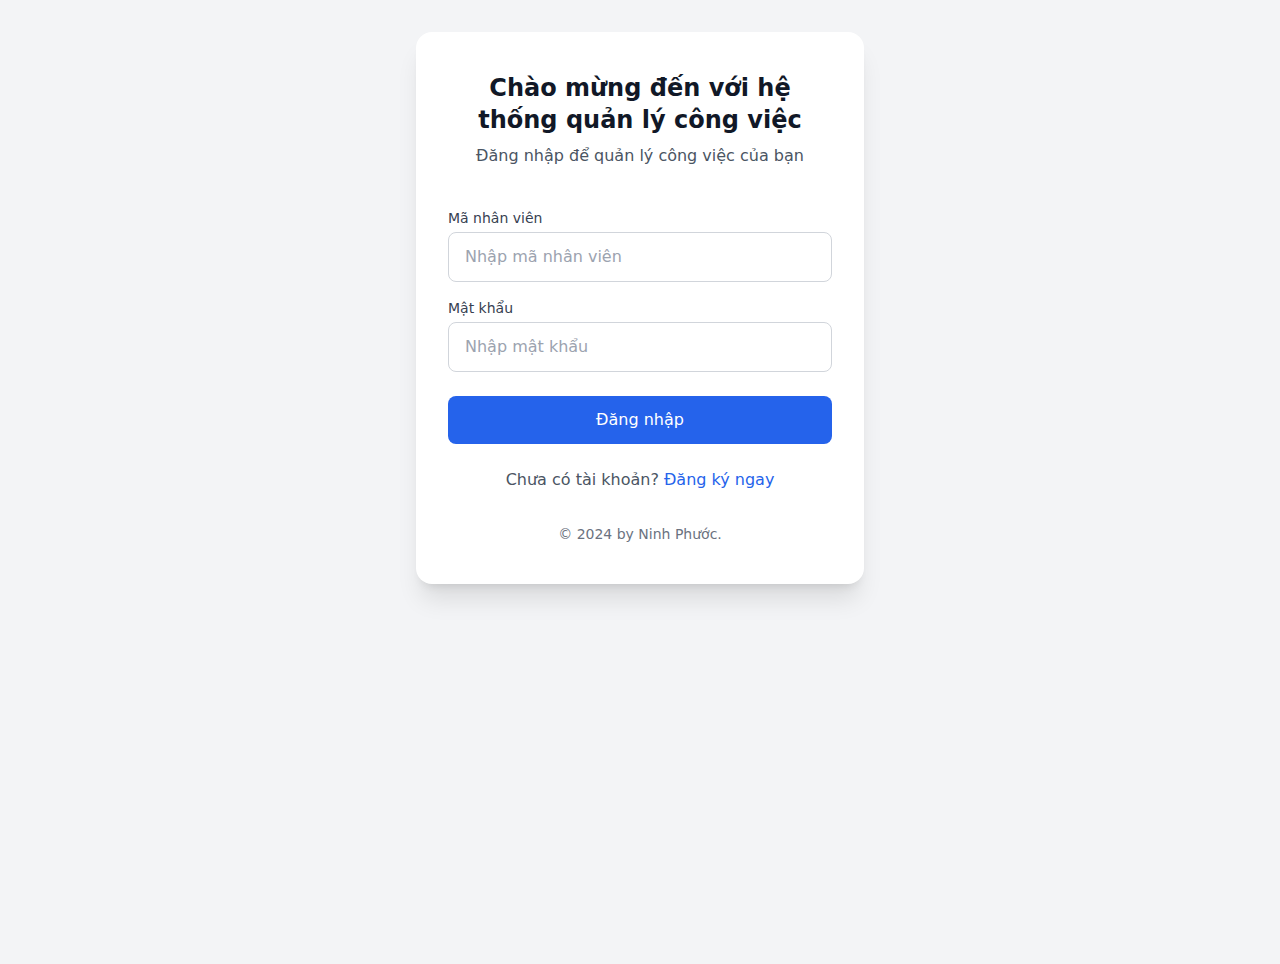
<file: index.html>
<!DOCTYPE html>
<html lang="vi">
  <head>
    <meta charset="UTF-8" />
    <link rel="icon" type="image/svg+xml" href="/vite.svg" />
    <meta name="viewport" content="width=device-width, initial-scale=1.0" />
    <title>Vite + React</title>
    <script type="text/javascript">
      // Xử lý chuyển hướng từ 404.html
      (function() {
        var redirect = sessionStorage.redirect;
        delete sessionStorage.redirect;
        if (redirect && redirect != location.href) {
          history.replaceState(null, null, redirect);
        }
        
        // Xử lý route parameter
        var search = window.location.search;
        var routeMatch = search.match(/route=([^&]*)/);
        if (routeMatch) {
          var route = routeMatch[1];
          var newUrl = window.location.protocol + "//" + window.location.host + "/" + route;
          window.history.replaceState(null, null, newUrl);
        }
      })();
    </script>
    <script type="module" crossorigin src="/assets/index-D4UVX6Fd.js"></script>
    <link rel="stylesheet" crossorigin href="/assets/index-BkeTc7RF.css">
  </head>
  <body>
    <div id="root"></div>
  </body>
</html>
</file>
<file: assets/index-BkeTc7RF.css>
*,:before,:after{--tw-border-spacing-x: 0;--tw-border-spacing-y: 0;--tw-translate-x: 0;--tw-translate-y: 0;--tw-rotate: 0;--tw-skew-x: 0;--tw-skew-y: 0;--tw-scale-x: 1;--tw-scale-y: 1;--tw-pan-x: ;--tw-pan-y: ;--tw-pinch-zoom: ;--tw-scroll-snap-strictness: proximity;--tw-gradient-from-position: ;--tw-gradient-via-position: ;--tw-gradient-to-position: ;--tw-ordinal: ;--tw-slashed-zero: ;--tw-numeric-figure: ;--tw-numeric-spacing: ;--tw-numeric-fraction: ;--tw-ring-inset: ;--tw-ring-offset-width: 0px;--tw-ring-offset-color: #fff;--tw-ring-color: rgb(59 130 246 / .5);--tw-ring-offset-shadow: 0 0 #0000;--tw-ring-shadow: 0 0 #0000;--tw-shadow: 0 0 #0000;--tw-shadow-colored: 0 0 #0000;--tw-blur: ;--tw-brightness: ;--tw-contrast: ;--tw-grayscale: ;--tw-hue-rotate: ;--tw-invert: ;--tw-saturate: ;--tw-sepia: ;--tw-drop-shadow: ;--tw-backdrop-blur: ;--tw-backdrop-brightness: ;--tw-backdrop-contrast: ;--tw-backdrop-grayscale: ;--tw-backdrop-hue-rotate: ;--tw-backdrop-invert: ;--tw-backdrop-opacity: ;--tw-backdrop-saturate: ;--tw-backdrop-sepia: ;--tw-contain-size: ;--tw-contain-layout: ;--tw-contain-paint: ;--tw-contain-style: }::backdrop{--tw-border-spacing-x: 0;--tw-border-spacing-y: 0;--tw-translate-x: 0;--tw-translate-y: 0;--tw-rotate: 0;--tw-skew-x: 0;--tw-skew-y: 0;--tw-scale-x: 1;--tw-scale-y: 1;--tw-pan-x: ;--tw-pan-y: ;--tw-pinch-zoom: ;--tw-scroll-snap-strictness: proximity;--tw-gradient-from-position: ;--tw-gradient-via-position: ;--tw-gradient-to-position: ;--tw-ordinal: ;--tw-slashed-zero: ;--tw-numeric-figure: ;--tw-numeric-spacing: ;--tw-numeric-fraction: ;--tw-ring-inset: ;--tw-ring-offset-width: 0px;--tw-ring-offset-color: #fff;--tw-ring-color: rgb(59 130 246 / .5);--tw-ring-offset-shadow: 0 0 #0000;--tw-ring-shadow: 0 0 #0000;--tw-shadow: 0 0 #0000;--tw-shadow-colored: 0 0 #0000;--tw-blur: ;--tw-brightness: ;--tw-contrast: ;--tw-grayscale: ;--tw-hue-rotate: ;--tw-invert: ;--tw-saturate: ;--tw-sepia: ;--tw-drop-shadow: ;--tw-backdrop-blur: ;--tw-backdrop-brightness: ;--tw-backdrop-contrast: ;--tw-backdrop-grayscale: ;--tw-backdrop-hue-rotate: ;--tw-backdrop-invert: ;--tw-backdrop-opacity: ;--tw-backdrop-saturate: ;--tw-backdrop-sepia: ;--tw-contain-size: ;--tw-contain-layout: ;--tw-contain-paint: ;--tw-contain-style: }*,:before,:after{box-sizing:border-box;border-width:0;border-style:solid;border-color:#e5e7eb}:before,:after{--tw-content: ""}html,:host{line-height:1.5;-webkit-text-size-adjust:100%;-moz-tab-size:4;-o-tab-size:4;tab-size:4;font-family:ui-sans-serif,system-ui,sans-serif,"Apple Color Emoji","Segoe UI Emoji",Segoe UI Symbol,"Noto Color Emoji";font-feature-settings:normal;font-variation-settings:normal;-webkit-tap-highlight-color:transparent}body{margin:0;line-height:inherit}hr{height:0;color:inherit;border-top-width:1px}abbr:where([title]){-webkit-text-decoration:underline dotted;text-decoration:underline dotted}h1,h2,h3,h4,h5,h6{font-size:inherit;font-weight:inherit}a{color:inherit;text-decoration:inherit}b,strong{font-weight:bolder}code,kbd,samp,pre{font-family:ui-monospace,SFMono-Regular,Menlo,Monaco,Consolas,Liberation Mono,Courier New,monospace;font-feature-settings:normal;font-variation-settings:normal;font-size:1em}small{font-size:80%}sub,sup{font-size:75%;line-height:0;position:relative;vertical-align:baseline}sub{bottom:-.25em}sup{top:-.5em}table{text-indent:0;border-color:inherit;border-collapse:collapse}button,input,optgroup,select,textarea{font-family:inherit;font-feature-settings:inherit;font-variation-settings:inherit;font-size:100%;font-weight:inherit;line-height:inherit;letter-spacing:inherit;color:inherit;margin:0;padding:0}button,select{text-transform:none}button,input:where([type=button]),input:where([type=reset]),input:where([type=submit]){-webkit-appearance:button;background-color:transparent;background-image:none}:-moz-focusring{outline:auto}:-moz-ui-invalid{box-shadow:none}progress{vertical-align:baseline}::-webkit-inner-spin-button,::-webkit-outer-spin-button{height:auto}[type=search]{-webkit-appearance:textfield;outline-offset:-2px}::-webkit-search-decoration{-webkit-appearance:none}::-webkit-file-upload-button{-webkit-appearance:button;font:inherit}summary{display:list-item}blockquote,dl,dd,h1,h2,h3,h4,h5,h6,hr,figure,p,pre{margin:0}fieldset{margin:0;padding:0}legend{padding:0}ol,ul,menu{list-style:none;margin:0;padding:0}dialog{padding:0}textarea{resize:vertical}input::-moz-placeholder,textarea::-moz-placeholder{opacity:1;color:#9ca3af}input::placeholder,textarea::placeholder{opacity:1;color:#9ca3af}button,[role=button]{cursor:pointer}:disabled{cursor:default}img,svg,video,canvas,audio,iframe,embed,object{display:block;vertical-align:middle}img,video{max-width:100%;height:auto}[hidden]:where(:not([hidden=until-found])){display:none}.container{width:100%}@media (min-width: 640px){.container{max-width:640px}}@media (min-width: 768px){.container{max-width:768px}}@media (min-width: 1024px){.container{max-width:1024px}}@media (min-width: 1280px){.container{max-width:1280px}}@media (min-width: 1536px){.container{max-width:1536px}}.sr-only{position:absolute;width:1px;height:1px;padding:0;margin:-1px;overflow:hidden;clip:rect(0,0,0,0);white-space:nowrap;border-width:0}.fixed{position:fixed}.absolute{position:absolute}.relative{position:relative}.inset-0{top:0;right:0;bottom:0;left:0}.bottom-0{bottom:0}.left-0{left:0}.left-3{left:.75rem}.right-0{right:0}.top-0{top:0}.top-1\/2{top:50%}.z-10{z-index:10}.z-40{z-index:40}.z-50{z-index:50}.col-span-2{grid-column:span 2 / span 2}.mx-auto{margin-left:auto;margin-right:auto}.mb-1{margin-bottom:.25rem}.mb-10{margin-bottom:2.5rem}.mb-2{margin-bottom:.5rem}.mb-3{margin-bottom:.75rem}.mb-4{margin-bottom:1rem}.mb-6{margin-bottom:1.5rem}.mb-8{margin-bottom:2rem}.ml-2{margin-left:.5rem}.ml-64{margin-left:16rem}.mr-1{margin-right:.25rem}.mr-2{margin-right:.5rem}.mr-3{margin-right:.75rem}.mr-4{margin-right:1rem}.mt-0\.5{margin-top:.125rem}.mt-1{margin-top:.25rem}.mt-2{margin-top:.5rem}.mt-3{margin-top:.75rem}.mt-6{margin-top:1.5rem}.mt-8{margin-top:2rem}.line-clamp-2{overflow:hidden;display:-webkit-box;-webkit-box-orient:vertical;-webkit-line-clamp:2}.block{display:block}.flex{display:flex}.inline-flex{display:inline-flex}.table{display:table}.grid{display:grid}.hidden{display:none}.h-10{height:2.5rem}.h-12{height:3rem}.h-20{height:5rem}.h-32{height:8rem}.h-4{height:1rem}.h-5{height:1.25rem}.h-6{height:1.5rem}.h-64{height:16rem}.h-8{height:2rem}.h-full{height:100%}.h-screen{height:100vh}.min-h-\[700px\]{min-height:700px}.min-h-screen{min-height:100vh}.w-10{width:2.5rem}.w-12{width:3rem}.w-20{width:5rem}.w-32{width:8rem}.w-4{width:1rem}.w-48{width:12rem}.w-5{width:1.25rem}.w-6{width:1.5rem}.w-64{width:16rem}.w-8{width:2rem}.w-full{width:100%}.min-w-full{min-width:100%}.max-w-2xl{max-width:42rem}.max-w-lg{max-width:32rem}.max-w-md{max-width:28rem}.flex-1{flex:1 1 0%}.flex-shrink-0{flex-shrink:0}.-translate-y-1\/2{--tw-translate-y: -50%;transform:translate(var(--tw-translate-x),var(--tw-translate-y)) rotate(var(--tw-rotate)) skew(var(--tw-skew-x)) skewY(var(--tw-skew-y)) scaleX(var(--tw-scale-x)) scaleY(var(--tw-scale-y))}.transform{transform:translate(var(--tw-translate-x),var(--tw-translate-y)) rotate(var(--tw-rotate)) skew(var(--tw-skew-x)) skewY(var(--tw-skew-y)) scaleX(var(--tw-scale-x)) scaleY(var(--tw-scale-y))}@keyframes spin{to{transform:rotate(360deg)}}.animate-spin{animation:spin 1s linear infinite}.cursor-not-allowed{cursor:not-allowed}.cursor-pointer{cursor:pointer}.grid-cols-1{grid-template-columns:repeat(1,minmax(0,1fr))}.grid-cols-2{grid-template-columns:repeat(2,minmax(0,1fr))}.grid-cols-7{grid-template-columns:repeat(7,minmax(0,1fr))}.flex-col{flex-direction:column}.items-start{align-items:flex-start}.items-center{align-items:center}.justify-end{justify-content:flex-end}.justify-center{justify-content:center}.justify-between{justify-content:space-between}.gap-2{gap:.5rem}.gap-4{gap:1rem}.gap-6{gap:1.5rem}.space-x-2>:not([hidden])~:not([hidden]){--tw-space-x-reverse: 0;margin-right:calc(.5rem * var(--tw-space-x-reverse));margin-left:calc(.5rem * calc(1 - var(--tw-space-x-reverse)))}.space-x-3>:not([hidden])~:not([hidden]){--tw-space-x-reverse: 0;margin-right:calc(.75rem * var(--tw-space-x-reverse));margin-left:calc(.75rem * calc(1 - var(--tw-space-x-reverse)))}.space-x-4>:not([hidden])~:not([hidden]){--tw-space-x-reverse: 0;margin-right:calc(1rem * var(--tw-space-x-reverse));margin-left:calc(1rem * calc(1 - var(--tw-space-x-reverse)))}.space-x-6>:not([hidden])~:not([hidden]){--tw-space-x-reverse: 0;margin-right:calc(1.5rem * var(--tw-space-x-reverse));margin-left:calc(1.5rem * calc(1 - var(--tw-space-x-reverse)))}.space-y-1>:not([hidden])~:not([hidden]){--tw-space-y-reverse: 0;margin-top:calc(.25rem * calc(1 - var(--tw-space-y-reverse)));margin-bottom:calc(.25rem * var(--tw-space-y-reverse))}.space-y-3>:not([hidden])~:not([hidden]){--tw-space-y-reverse: 0;margin-top:calc(.75rem * calc(1 - var(--tw-space-y-reverse)));margin-bottom:calc(.75rem * var(--tw-space-y-reverse))}.space-y-4>:not([hidden])~:not([hidden]){--tw-space-y-reverse: 0;margin-top:calc(1rem * calc(1 - var(--tw-space-y-reverse)));margin-bottom:calc(1rem * var(--tw-space-y-reverse))}.space-y-6>:not([hidden])~:not([hidden]){--tw-space-y-reverse: 0;margin-top:calc(1.5rem * calc(1 - var(--tw-space-y-reverse)));margin-bottom:calc(1.5rem * var(--tw-space-y-reverse))}.divide-y>:not([hidden])~:not([hidden]){--tw-divide-y-reverse: 0;border-top-width:calc(1px * calc(1 - var(--tw-divide-y-reverse)));border-bottom-width:calc(1px * var(--tw-divide-y-reverse))}.divide-gray-200>:not([hidden])~:not([hidden]){--tw-divide-opacity: 1;border-color:rgb(229 231 235 / var(--tw-divide-opacity, 1))}.overflow-hidden{overflow:hidden}.overflow-y-auto{overflow-y:auto}.truncate{overflow:hidden;text-overflow:ellipsis;white-space:nowrap}.whitespace-nowrap{white-space:nowrap}.whitespace-pre-wrap{white-space:pre-wrap}.rounded{border-radius:.25rem}.rounded-2xl{border-radius:1rem}.rounded-full{border-radius:9999px}.rounded-lg{border-radius:.5rem}.rounded-md{border-radius:.375rem}.rounded-xl{border-radius:.75rem}.border{border-width:1px}.border-2{border-width:2px}.border-b{border-bottom-width:1px}.border-b-2{border-bottom-width:2px}.border-r{border-right-width:1px}.border-t{border-top-width:1px}.border-blue-300{--tw-border-opacity: 1;border-color:rgb(147 197 253 / var(--tw-border-opacity, 1))}.border-blue-500{--tw-border-opacity: 1;border-color:rgb(59 130 246 / var(--tw-border-opacity, 1))}.border-gray-200{--tw-border-opacity: 1;border-color:rgb(229 231 235 / var(--tw-border-opacity, 1))}.border-gray-300{--tw-border-opacity: 1;border-color:rgb(209 213 219 / var(--tw-border-opacity, 1))}.border-green-300{--tw-border-opacity: 1;border-color:rgb(134 239 172 / var(--tw-border-opacity, 1))}.border-red-300{--tw-border-opacity: 1;border-color:rgb(252 165 165 / var(--tw-border-opacity, 1))}.border-transparent{border-color:transparent}.border-yellow-300{--tw-border-opacity: 1;border-color:rgb(253 224 71 / var(--tw-border-opacity, 1))}.bg-black{--tw-bg-opacity: 1;background-color:rgb(0 0 0 / var(--tw-bg-opacity, 1))}.bg-black\/30{background-color:#0000004d}.bg-blue-100{--tw-bg-opacity: 1;background-color:rgb(219 234 254 / var(--tw-bg-opacity, 1))}.bg-blue-400{--tw-bg-opacity: 1;background-color:rgb(96 165 250 / var(--tw-bg-opacity, 1))}.bg-blue-50{--tw-bg-opacity: 1;background-color:rgb(239 246 255 / var(--tw-bg-opacity, 1))}.bg-blue-50\/30{background-color:#eff6ff4d}.bg-blue-500{--tw-bg-opacity: 1;background-color:rgb(59 130 246 / var(--tw-bg-opacity, 1))}.bg-blue-600{--tw-bg-opacity: 1;background-color:rgb(37 99 235 / var(--tw-bg-opacity, 1))}.bg-gray-100{--tw-bg-opacity: 1;background-color:rgb(243 244 246 / var(--tw-bg-opacity, 1))}.bg-gray-200{--tw-bg-opacity: 1;background-color:rgb(229 231 235 / var(--tw-bg-opacity, 1))}.bg-gray-50{--tw-bg-opacity: 1;background-color:rgb(249 250 251 / var(--tw-bg-opacity, 1))}.bg-green-100{--tw-bg-opacity: 1;background-color:rgb(220 252 231 / var(--tw-bg-opacity, 1))}.bg-red-100{--tw-bg-opacity: 1;background-color:rgb(254 226 226 / var(--tw-bg-opacity, 1))}.bg-red-50{--tw-bg-opacity: 1;background-color:rgb(254 242 242 / var(--tw-bg-opacity, 1))}.bg-white{--tw-bg-opacity: 1;background-color:rgb(255 255 255 / var(--tw-bg-opacity, 1))}.bg-yellow-100{--tw-bg-opacity: 1;background-color:rgb(254 249 195 / var(--tw-bg-opacity, 1))}.bg-opacity-50{--tw-bg-opacity: .5}.object-cover{-o-object-fit:cover;object-fit:cover}.p-1{padding:.25rem}.p-2{padding:.5rem}.p-4{padding:1rem}.p-6{padding:1.5rem}.px-2{padding-left:.5rem;padding-right:.5rem}.px-2\.5{padding-left:.625rem;padding-right:.625rem}.px-3{padding-left:.75rem;padding-right:.75rem}.px-4{padding-left:1rem;padding-right:1rem}.px-6{padding-left:1.5rem;padding-right:1.5rem}.px-8{padding-left:2rem;padding-right:2rem}.py-0\.5{padding-top:.125rem;padding-bottom:.125rem}.py-1{padding-top:.25rem;padding-bottom:.25rem}.py-10{padding-top:2.5rem;padding-bottom:2.5rem}.py-2{padding-top:.5rem;padding-bottom:.5rem}.py-3{padding-top:.75rem;padding-bottom:.75rem}.py-4{padding-top:1rem;padding-bottom:1rem}.py-6{padding-top:1.5rem;padding-bottom:1.5rem}.py-8{padding-top:2rem;padding-bottom:2rem}.pl-10{padding-left:2.5rem}.pt-6{padding-top:1.5rem}.text-left{text-align:left}.text-center{text-align:center}.text-right{text-align:right}.text-2xl{font-size:1.5rem;line-height:2rem}.text-base{font-size:1rem;line-height:1.5rem}.text-lg{font-size:1.125rem;line-height:1.75rem}.text-sm{font-size:.875rem;line-height:1.25rem}.text-xl{font-size:1.25rem;line-height:1.75rem}.text-xs{font-size:.75rem;line-height:1rem}.font-bold{font-weight:700}.font-medium{font-weight:500}.font-semibold{font-weight:600}.uppercase{text-transform:uppercase}.leading-4{line-height:1rem}.tracking-wider{letter-spacing:.05em}.text-blue-600{--tw-text-opacity: 1;color:rgb(37 99 235 / var(--tw-text-opacity, 1))}.text-blue-700{--tw-text-opacity: 1;color:rgb(29 78 216 / var(--tw-text-opacity, 1))}.text-blue-800{--tw-text-opacity: 1;color:rgb(30 64 175 / var(--tw-text-opacity, 1))}.text-gray-400{--tw-text-opacity: 1;color:rgb(156 163 175 / var(--tw-text-opacity, 1))}.text-gray-500{--tw-text-opacity: 1;color:rgb(107 114 128 / var(--tw-text-opacity, 1))}.text-gray-600{--tw-text-opacity: 1;color:rgb(75 85 99 / var(--tw-text-opacity, 1))}.text-gray-700{--tw-text-opacity: 1;color:rgb(55 65 81 / var(--tw-text-opacity, 1))}.text-gray-800{--tw-text-opacity: 1;color:rgb(31 41 55 / var(--tw-text-opacity, 1))}.text-gray-900{--tw-text-opacity: 1;color:rgb(17 24 39 / var(--tw-text-opacity, 1))}.text-green-800{--tw-text-opacity: 1;color:rgb(22 101 52 / var(--tw-text-opacity, 1))}.text-red-500{--tw-text-opacity: 1;color:rgb(239 68 68 / var(--tw-text-opacity, 1))}.text-red-600{--tw-text-opacity: 1;color:rgb(220 38 38 / var(--tw-text-opacity, 1))}.text-red-700{--tw-text-opacity: 1;color:rgb(185 28 28 / var(--tw-text-opacity, 1))}.text-red-800{--tw-text-opacity: 1;color:rgb(153 27 27 / var(--tw-text-opacity, 1))}.text-white{--tw-text-opacity: 1;color:rgb(255 255 255 / var(--tw-text-opacity, 1))}.text-yellow-800{--tw-text-opacity: 1;color:rgb(133 77 14 / var(--tw-text-opacity, 1))}.opacity-50{opacity:.5}.shadow{--tw-shadow: 0 1px 3px 0 rgb(0 0 0 / .1), 0 1px 2px -1px rgb(0 0 0 / .1);--tw-shadow-colored: 0 1px 3px 0 var(--tw-shadow-color), 0 1px 2px -1px var(--tw-shadow-color);box-shadow:var(--tw-ring-offset-shadow, 0 0 #0000),var(--tw-ring-shadow, 0 0 #0000),var(--tw-shadow)}.shadow-lg{--tw-shadow: 0 10px 15px -3px rgb(0 0 0 / .1), 0 4px 6px -4px rgb(0 0 0 / .1);--tw-shadow-colored: 0 10px 15px -3px var(--tw-shadow-color), 0 4px 6px -4px var(--tw-shadow-color);box-shadow:var(--tw-ring-offset-shadow, 0 0 #0000),var(--tw-ring-shadow, 0 0 #0000),var(--tw-shadow)}.shadow-md{--tw-shadow: 0 4px 6px -1px rgb(0 0 0 / .1), 0 2px 4px -2px rgb(0 0 0 / .1);--tw-shadow-colored: 0 4px 6px -1px var(--tw-shadow-color), 0 2px 4px -2px var(--tw-shadow-color);box-shadow:var(--tw-ring-offset-shadow, 0 0 #0000),var(--tw-ring-shadow, 0 0 #0000),var(--tw-shadow)}.shadow-sm{--tw-shadow: 0 1px 2px 0 rgb(0 0 0 / .05);--tw-shadow-colored: 0 1px 2px 0 var(--tw-shadow-color);box-shadow:var(--tw-ring-offset-shadow, 0 0 #0000),var(--tw-ring-shadow, 0 0 #0000),var(--tw-shadow)}.shadow-xl{--tw-shadow: 0 20px 25px -5px rgb(0 0 0 / .1), 0 8px 10px -6px rgb(0 0 0 / .1);--tw-shadow-colored: 0 20px 25px -5px var(--tw-shadow-color), 0 8px 10px -6px var(--tw-shadow-color);box-shadow:var(--tw-ring-offset-shadow, 0 0 #0000),var(--tw-ring-shadow, 0 0 #0000),var(--tw-shadow)}.ring-2{--tw-ring-offset-shadow: var(--tw-ring-inset) 0 0 0 var(--tw-ring-offset-width) var(--tw-ring-offset-color);--tw-ring-shadow: var(--tw-ring-inset) 0 0 0 calc(2px + var(--tw-ring-offset-width)) var(--tw-ring-color);box-shadow:var(--tw-ring-offset-shadow),var(--tw-ring-shadow),var(--tw-shadow, 0 0 #0000)}.ring-blue-500{--tw-ring-opacity: 1;--tw-ring-color: rgb(59 130 246 / var(--tw-ring-opacity, 1))}.filter{filter:var(--tw-blur) var(--tw-brightness) var(--tw-contrast) var(--tw-grayscale) var(--tw-hue-rotate) var(--tw-invert) var(--tw-saturate) var(--tw-sepia) var(--tw-drop-shadow)}.transition-all{transition-property:all;transition-timing-function:cubic-bezier(.4,0,.2,1);transition-duration:.15s}.transition-colors{transition-property:color,background-color,border-color,text-decoration-color,fill,stroke;transition-timing-function:cubic-bezier(.4,0,.2,1);transition-duration:.15s}.transition-shadow{transition-property:box-shadow;transition-timing-function:cubic-bezier(.4,0,.2,1);transition-duration:.15s}.last\:border-r-0:last-child{border-right-width:0px}.hover\:bg-blue-50:hover{--tw-bg-opacity: 1;background-color:rgb(239 246 255 / var(--tw-bg-opacity, 1))}.hover\:bg-blue-600:hover{--tw-bg-opacity: 1;background-color:rgb(37 99 235 / var(--tw-bg-opacity, 1))}.hover\:bg-blue-700:hover{--tw-bg-opacity: 1;background-color:rgb(29 78 216 / var(--tw-bg-opacity, 1))}.hover\:bg-gray-100:hover{--tw-bg-opacity: 1;background-color:rgb(243 244 246 / var(--tw-bg-opacity, 1))}.hover\:bg-gray-50:hover{--tw-bg-opacity: 1;background-color:rgb(249 250 251 / var(--tw-bg-opacity, 1))}.hover\:bg-red-100:hover{--tw-bg-opacity: 1;background-color:rgb(254 226 226 / var(--tw-bg-opacity, 1))}.hover\:bg-red-50:hover{--tw-bg-opacity: 1;background-color:rgb(254 242 242 / var(--tw-bg-opacity, 1))}.hover\:text-blue-600:hover{--tw-text-opacity: 1;color:rgb(37 99 235 / var(--tw-text-opacity, 1))}.hover\:text-blue-800:hover{--tw-text-opacity: 1;color:rgb(30 64 175 / var(--tw-text-opacity, 1))}.hover\:text-blue-900:hover{--tw-text-opacity: 1;color:rgb(30 58 138 / var(--tw-text-opacity, 1))}.hover\:text-gray-600:hover{--tw-text-opacity: 1;color:rgb(75 85 99 / var(--tw-text-opacity, 1))}.hover\:text-gray-700:hover{--tw-text-opacity: 1;color:rgb(55 65 81 / var(--tw-text-opacity, 1))}.hover\:text-gray-800:hover{--tw-text-opacity: 1;color:rgb(31 41 55 / var(--tw-text-opacity, 1))}.hover\:text-gray-900:hover{--tw-text-opacity: 1;color:rgb(17 24 39 / var(--tw-text-opacity, 1))}.hover\:text-red-600:hover{--tw-text-opacity: 1;color:rgb(220 38 38 / var(--tw-text-opacity, 1))}.hover\:text-red-900:hover{--tw-text-opacity: 1;color:rgb(127 29 29 / var(--tw-text-opacity, 1))}.hover\:underline:hover{text-decoration-line:underline}.hover\:shadow-md:hover{--tw-shadow: 0 4px 6px -1px rgb(0 0 0 / .1), 0 2px 4px -2px rgb(0 0 0 / .1);--tw-shadow-colored: 0 4px 6px -1px var(--tw-shadow-color), 0 2px 4px -2px var(--tw-shadow-color);box-shadow:var(--tw-ring-offset-shadow, 0 0 #0000),var(--tw-ring-shadow, 0 0 #0000),var(--tw-shadow)}.focus\:border-blue-500:focus{--tw-border-opacity: 1;border-color:rgb(59 130 246 / var(--tw-border-opacity, 1))}.focus\:border-transparent:focus{border-color:transparent}.focus\:outline-none:focus{outline:2px solid transparent;outline-offset:2px}.focus\:ring-2:focus{--tw-ring-offset-shadow: var(--tw-ring-inset) 0 0 0 var(--tw-ring-offset-width) var(--tw-ring-offset-color);--tw-ring-shadow: var(--tw-ring-inset) 0 0 0 calc(2px + var(--tw-ring-offset-width)) var(--tw-ring-color);box-shadow:var(--tw-ring-offset-shadow),var(--tw-ring-shadow),var(--tw-shadow, 0 0 #0000)}.focus\:ring-blue-500:focus{--tw-ring-opacity: 1;--tw-ring-color: rgb(59 130 246 / var(--tw-ring-opacity, 1))}.focus\:ring-gray-500:focus{--tw-ring-opacity: 1;--tw-ring-color: rgb(107 114 128 / var(--tw-ring-opacity, 1))}.focus\:ring-offset-2:focus{--tw-ring-offset-width: 2px}.active\:bg-blue-800:active{--tw-bg-opacity: 1;background-color:rgb(30 64 175 / var(--tw-bg-opacity, 1))}.disabled\:opacity-50:disabled{opacity:.5}.group:hover .group-hover\:border-blue-500{--tw-border-opacity: 1;border-color:rgb(59 130 246 / var(--tw-border-opacity, 1))}.group:hover .group-hover\:text-blue-600{--tw-text-opacity: 1;color:rgb(37 99 235 / var(--tw-text-opacity, 1))}@media (min-width: 768px){.md\:grid-cols-2{grid-template-columns:repeat(2,minmax(0,1fr))}.md\:flex-row{flex-direction:row}.md\:items-center{align-items:center}.md\:justify-between{justify-content:space-between}}@media (min-width: 1024px){.lg\:grid-cols-4{grid-template-columns:repeat(4,minmax(0,1fr))}}
</file>
